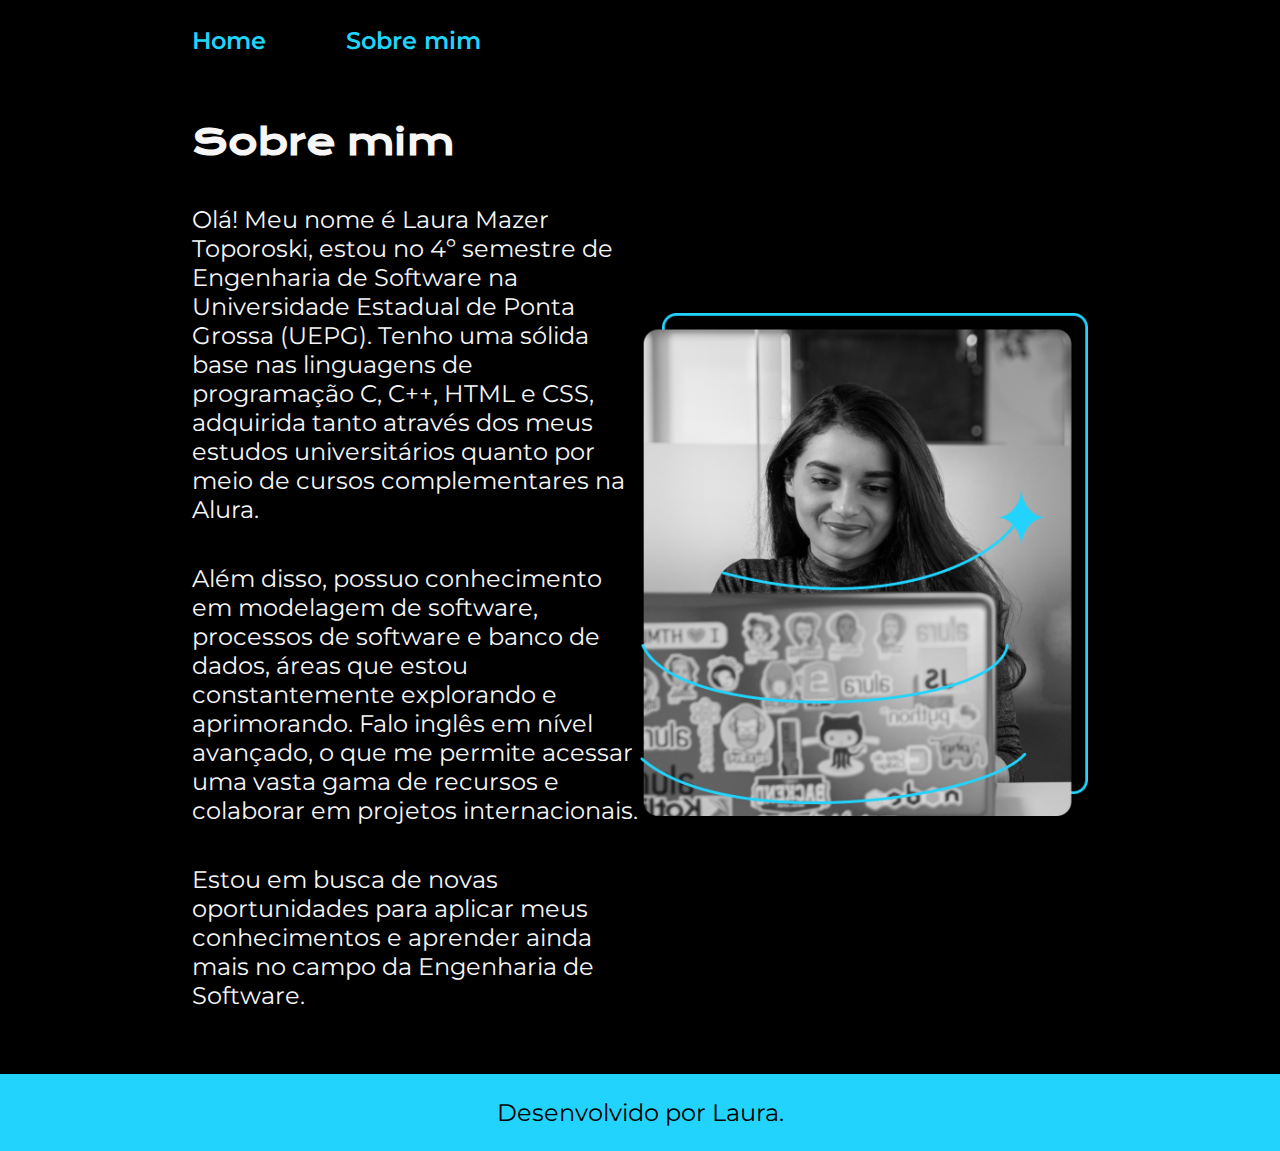
<file: about.html>
<!DOCTYPE html>
<html lang="pt-br">
<head>
    <meta charset="UTF-8">
    <meta name="viewport" content="width=device-width, initial-scale=1.0">
    <link rel="stylesheet" href="styles/style.css">
    <title>Sobre Mim</title>
</head>
<body>
    <header class="cabecalho">
        <nav class="cabecalho__menu">
            <a href="index.html" class="cabecalho__menu__link">Home</a>
            <a href="about.html" class="cabecalho__menu__link">Sobre mim</a>
        </nav>
    </header>
    <main class="apresentacao">
        <section class="apresentacao__conteudo">
            <h1 class="apresentacao__conteudo__titulo">Sobre mim</h1>
            <p class="apresentacao__conteudo__texto">Olá! Meu nome é Laura Mazer Toporoski, estou no 4º semestre de Engenharia de Software na Universidade Estadual de Ponta Grossa (UEPG). Tenho uma sólida base nas linguagens de programação C, C++, HTML e CSS, adquirida tanto através dos meus estudos universitários quanto por meio de cursos complementares na Alura.</p>
            <p class="apresentacao__conteudo__texto">Além disso, possuo conhecimento em modelagem de software, processos de software e banco de dados, áreas que estou constantemente explorando e aprimorando. Falo inglês em nível avançado, o que me permite acessar uma vasta gama de recursos e colaborar em projetos internacionais.</p>
            <p class="apresentacao__conteudo__texto">Estou em busca de novas oportunidades para aplicar meus conhecimentos e aprender ainda mais no campo da Engenharia de Software.</p>
        </section>
        <img class="apresentacao__imagem "src="images/Imagem.png" alt="Foto da Joana Santos programando">
    </main>
    <footer class="rodape">
        <p>Desenvolvido por Laura.</p>
    </footer>
</body>
</html>
</file>
<file: styles/style.css>
@import url('https://fonts.googleapis.com/css2?family=Krona+One&family=Montserrat:ital,wght@0,100..900;1,100..900&display=swap');

:root{
    --cor-primaria: #000000;
    --cor-secundaria: #f6f6f6;
    --cor-tercearia: #22d4fd;
    --cor-hover: #272727;

    --fonte-primaria: "Krona One", sans-serif;
    --fonte-secundaria: "Montserrat", sans-serif;
}

*{
    margin: 0;
    padding: 0;
}

body {
    background-color: var(--cor-primaria);
    color: var(--cor-secundaria);
    box-sizing: border-box;
}

.cabecalho {
    padding: 2% 0% 0% 15%;
}

.cabecalho__menu {
    display: flex;
    gap: 80px;
}

.cabecalho__menu__link{
    color: var(--cor-tercearia);
    font-family: var(--fonte-secundaria);
    font-size: 1.5rem;
    font-weight: 600;
    text-decoration: none;
}

.apresentacao {
    padding: 5% 15%;
    display: flex;
    align-items: center;
    justify-content: space-between;
}

.apresentacao__conteudo {
    display: flex;
    width: 50%;
    flex-direction: column;
    gap: 40px;
}

.apresentacao__conteudo__titulo {
    font-size: 2.25rem;
    font-family: var(--fonte-primaria) ;  
}

.title-highlight {
    color: var(--cor-tercearia);
}

.apresentacao__conteudo__texto {
    font-size: 1.5rem;
    font-family: var(--fonte-secundaria);
    font-weight: 400;
}

.apresentacao__links {
    display: flex;
    flex-direction: column;
    justify-content: space-between;
    align-items: center;
    gap: 32px;
}

.apresentacao__links__subtitulo {
    font-family: var(--fonte-primaria);
    font-weight: 400;
    font-size: 1.5rem;
}

.apresentacao__links__nav {
    display: flex;
    justify-content: center;
    gap: 16px;
    color: var(--cor-secundaria);
    font-family: var(--fonte-secundaria);
    font-weight: 600;
    width: 50%;
    text-align: center;
    border: 2px solid var(--cor-tercearia);
    border-radius: 8px;
    font-size: 1.5rem;
    padding: 21.5px 0;
    text-decoration: none;
}

.apresentacao__links__nav:hover {
    background-color: var(--cor-hover);
}

.apresentacao__imagem {
    width: 50%;
}

.rodape {
    background-color: var(--cor-tercearia);
    padding: 1.5rem;
    color: var(--cor-primaria);
    text-align: center;
    font-family: "Montserrat", sans-serif;
    font-size: 1.5rem;
    font-weight: 400;
}

@media (max-width: 1200px) {
    .cabecalho {
         padding: 10%;

    }

    .cabecalho__menu {
        justify-content: center;
    }

    .apresentacao{
        flex-direction: column-reverse;
        width: auto;
        padding: 5%;
    }
    
}
</file>
